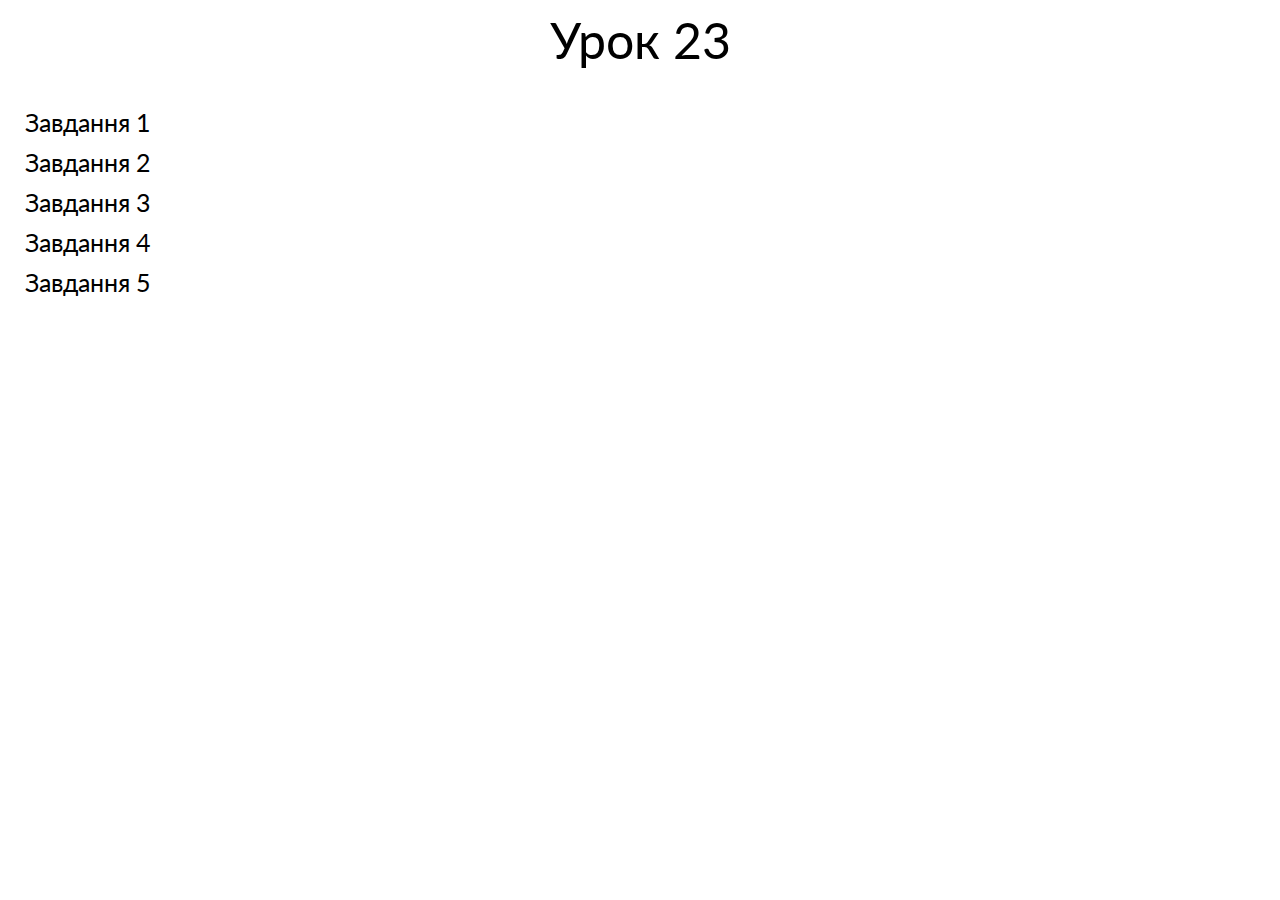
<file: index.html>
<!DOCTYPE html>
<html lang="en">

<head>
	<meta charset="UTF-8">
	<meta http-equiv="X-UA-Compatible" content="IE=edge">
	<meta name="viewport" content="width=device-width, initial-scale=1.0">
	<link rel="stylesheet" href="css/reset.css">
	<link rel="stylesheet" href="css/style.css">
	<title>Lesson_23</title>
</head>

<body>
	<div class="wrapper">
		<section>
			<header class="header">
				<div class="header__container">
					<div class="header__head head">
						<div class="head-title">
							<h1>Урок 23</h1>
						</div>
					</div>
				</div>
			</header>
		</section>
		<section>
			<main class="page">
				<div class="page__container">
					<div class="page__content">
						<ul class="page__list">
							<li class="page__item"><a href="task__0/index.html" target="_blank"> Завдання 1 </a></li>
							<li class="page__item"><a href="task__1/index.html" target="_blank"> Завдання 2 </a></li>
							<li class="page__item"><a href="task__2/index.html" target="_blank"> Завдання 3 </a></li>
							<li class="page__item"><a href="task__3/index.html" target="_blank"> Завдання 4 </a></li>
							<li class="page__item"><a href="task__4/index.html" target="_blank"> Завдання 5 </a></li>
							</li>
						</ul>
					</div>
				</div>
			</main>
		</section>
	</div>
</body>

</html>
</file>
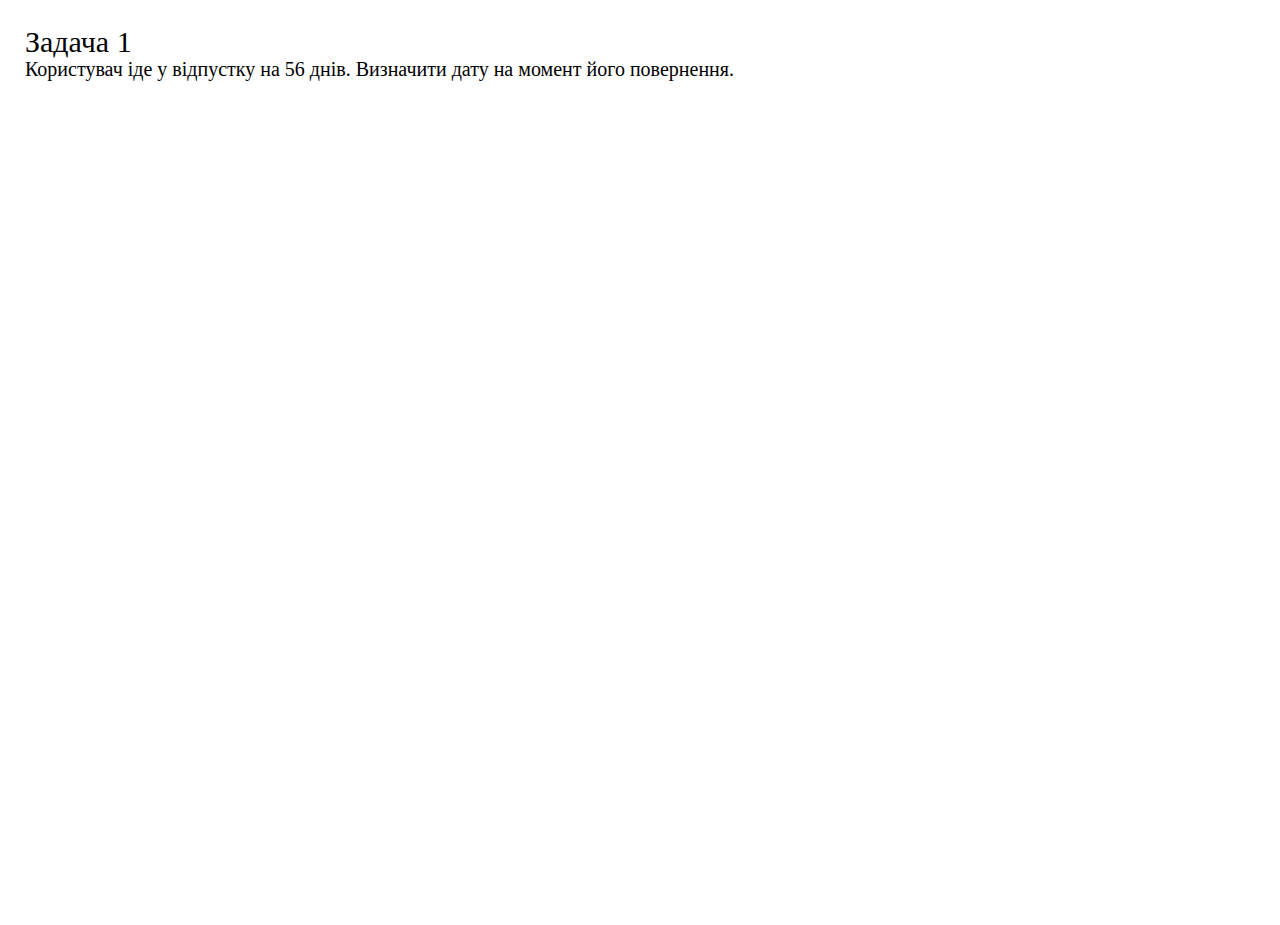
<file: task__0/index.html>
<!DOCTYPE html>
<html lang="en">

<head>
	<meta charset="UTF-8">
	<meta http-equiv="X-UA-Compatible" content="IE=edge">
	<meta name="viewport" content="width=device-width, initial-scale=1.0">
	<link rel="stylesheet" href="css/reset.css">
	<link rel="stylesheet" href="css/style.css">
	<title>task_1</title>
</head>

<body>
	<div class="head__container">
		<div class="head__title">
			<h1>Задача 1</h1>
		</div>
		<div class="head__subtitle">
			<h6> Користувач іде у відпустку на 56 днів. Визначити дату на момент його повернення.</h6>
		</div>
	</div>
	<script src="js/script.js"></script>
</body>

</html>
</file>
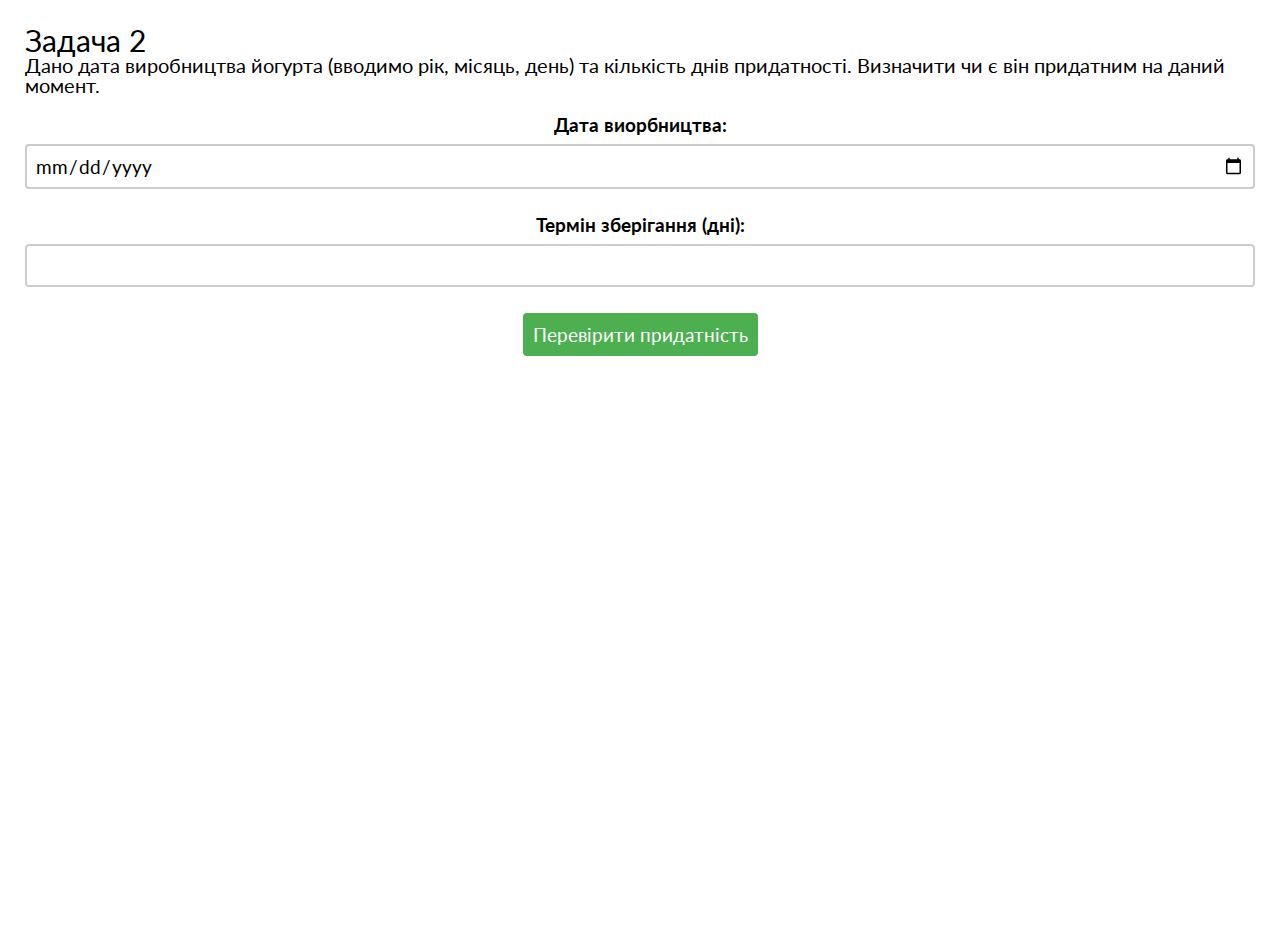
<file: task__1/index.html>
<!DOCTYPE html>
<html lang="en">

<head>
	<meta charset="UTF-8">
	<meta http-equiv="X-UA-Compatible" content="IE=edge">
	<meta name="viewport" content="width=device-width, initial-scale=1.0">
	<link rel="stylesheet" href="css/reset.css">
	<link rel="stylesheet" href="css/style.css">
	<title>task_2</title>
</head>

<body>
	<div class="head__container">
		<div class="head__title">
			<h1>Задача 2</h1>
		</div>
		<div class="head__subtitle">
			<h6>Дано дата виробництва йогурта (вводимо рік, місяць, день) та кількість днів придатності. Визначити чи є
				він придатним на
				даний момент.
			</h6>
		</div>
		<div class="head__input input">
			<label for="production-date-input">Дата виорбництва:</label>
			<input type="date" id="production-date-input"><br>

			<label for="shelf-life-input">Термін зберігання (дні):</label>
			<input type="number" id="shelf-life-input" min="1" max="365"><br>

			<button id="check-btn" onclick="checkYogurt()">Перевірити придатність</button>

			<p id="result"></p>

			<script src="js/script.js"></script>
		</div>
</body>

</html>
</file>
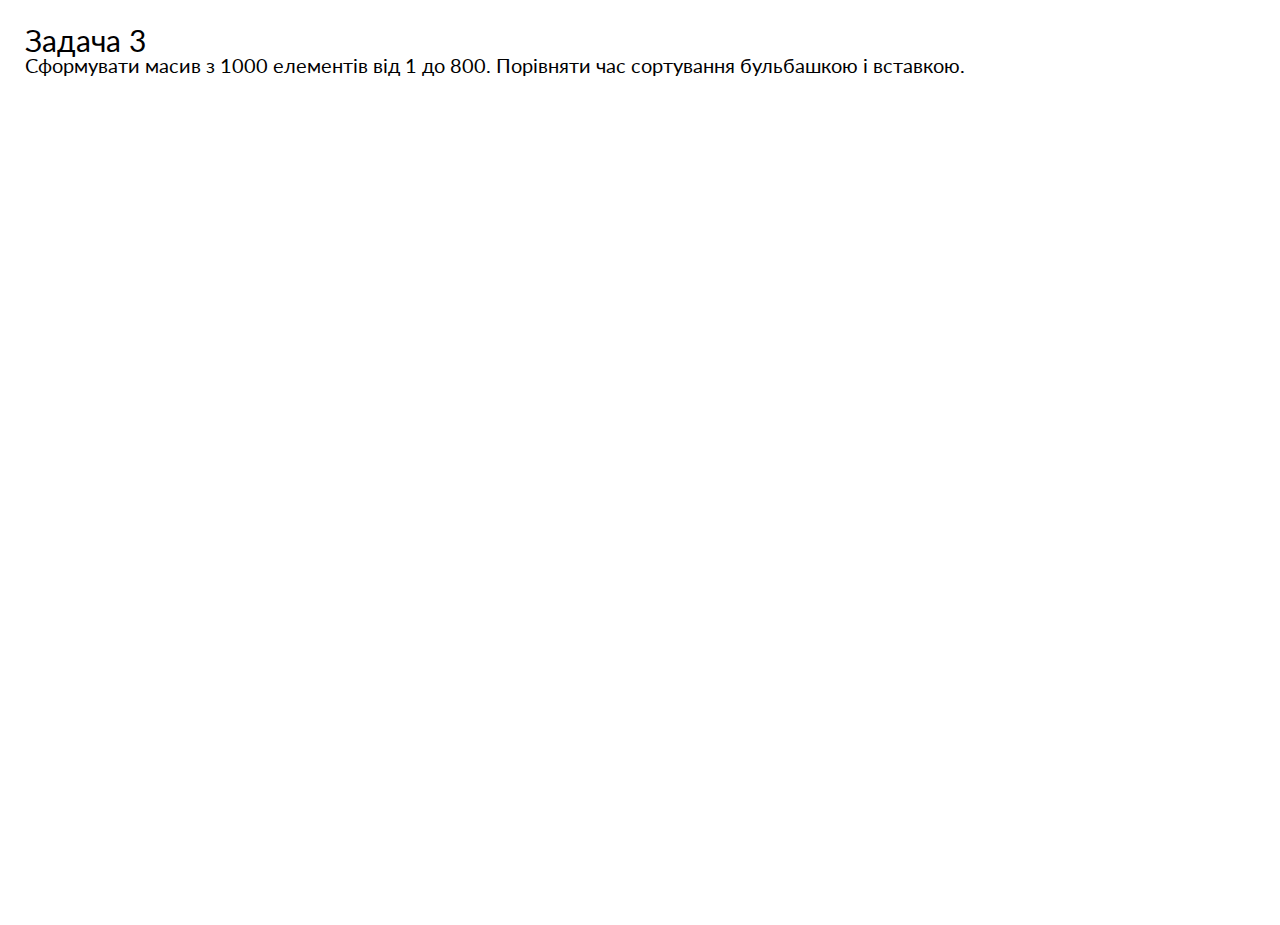
<file: task__2/index.html>
<!DOCTYPE html>
<html lang="en">

<head>
	<meta charset="UTF-8">
	<meta http-equiv="X-UA-Compatible" content="IE=edge">
	<meta name="viewport" content="width=device-width, initial-scale=1.0">
	<link rel="stylesheet" href="css/reset.css">
	<link rel="stylesheet" href="css/style.css">
	<title>task_3</title>
</head>

<body>
	<div class="head__container">
		<div class="head__title">
			<h1>Задача 3</h1>
		</div>
		<div class="head__subtitle">
			<h6>Сформувати масив з 1000 елементів від 1 до 800. Порівняти час сортування бульбашкою і вставкою.
			</h6>
		</div>
		<script src="js/script.js"></script>
	</div>


</body>

</html>
</file>
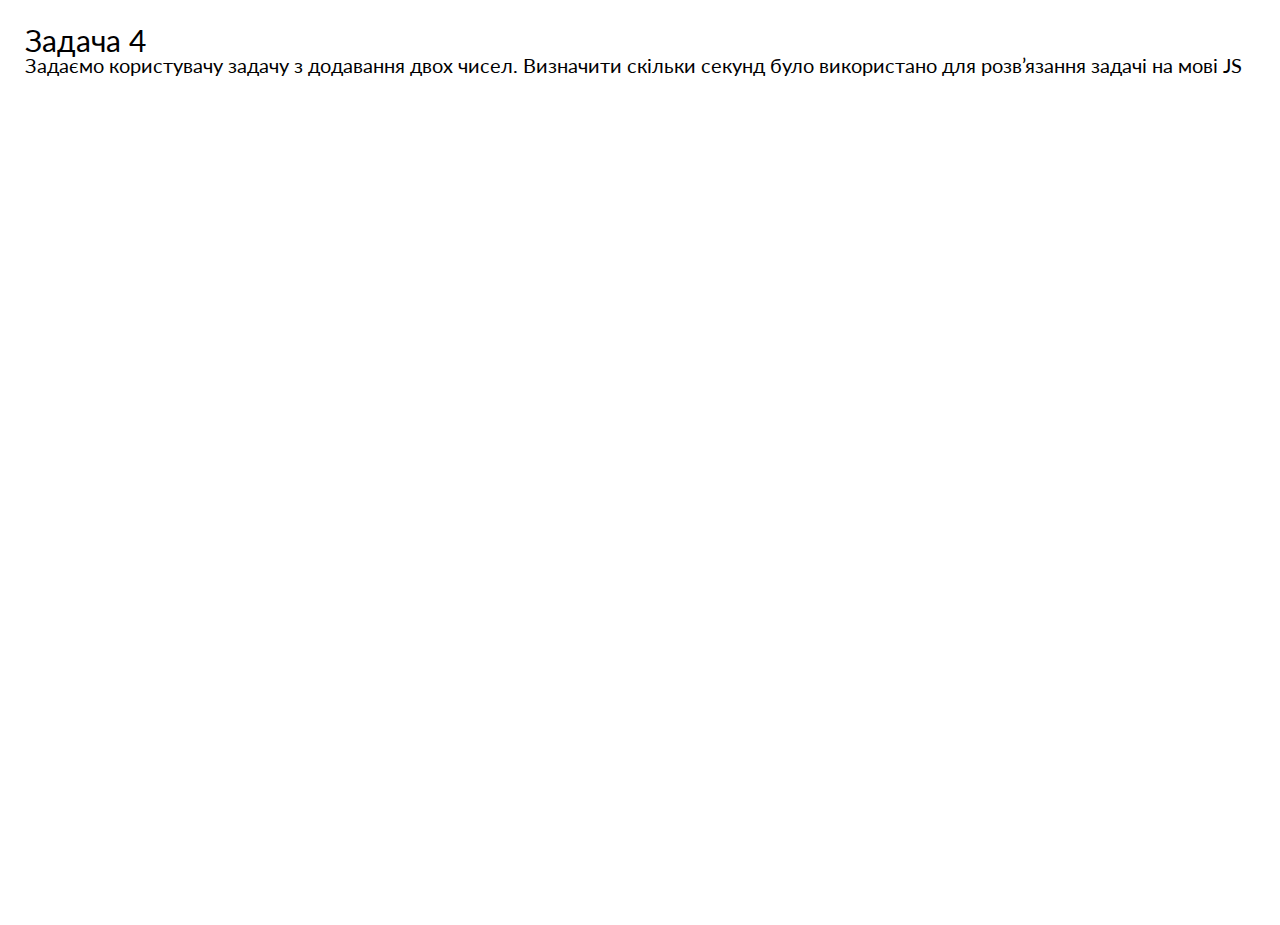
<file: task__3/index.html>
<!DOCTYPE html>
<html lang="en">

<head>
	<meta charset="UTF-8">
	<meta http-equiv="X-UA-Compatible" content="IE=edge">
	<meta name="viewport" content="width=device-width, initial-scale=1.0">
	<link rel="stylesheet" href="css/reset.css">
	<link rel="stylesheet" href="css/style.css">
	<title>task_4</title>
</head>

<body>
	<div class="head__container">
		<div class="head__title">
			<h1>Задача 4</h1>
		</div>
		<div class="head__subtitle">
			<h6>Задаємо користувачу задачу з додавання двох чисел. Визначити скільки секунд було використано для
				розв’язання задачі на
				мові JS
			</h6>
		</div>
		<div class="head__input input">
		</div>
		<script src="js/script.js"></script>
	</div>


</body>

</html>
</file>
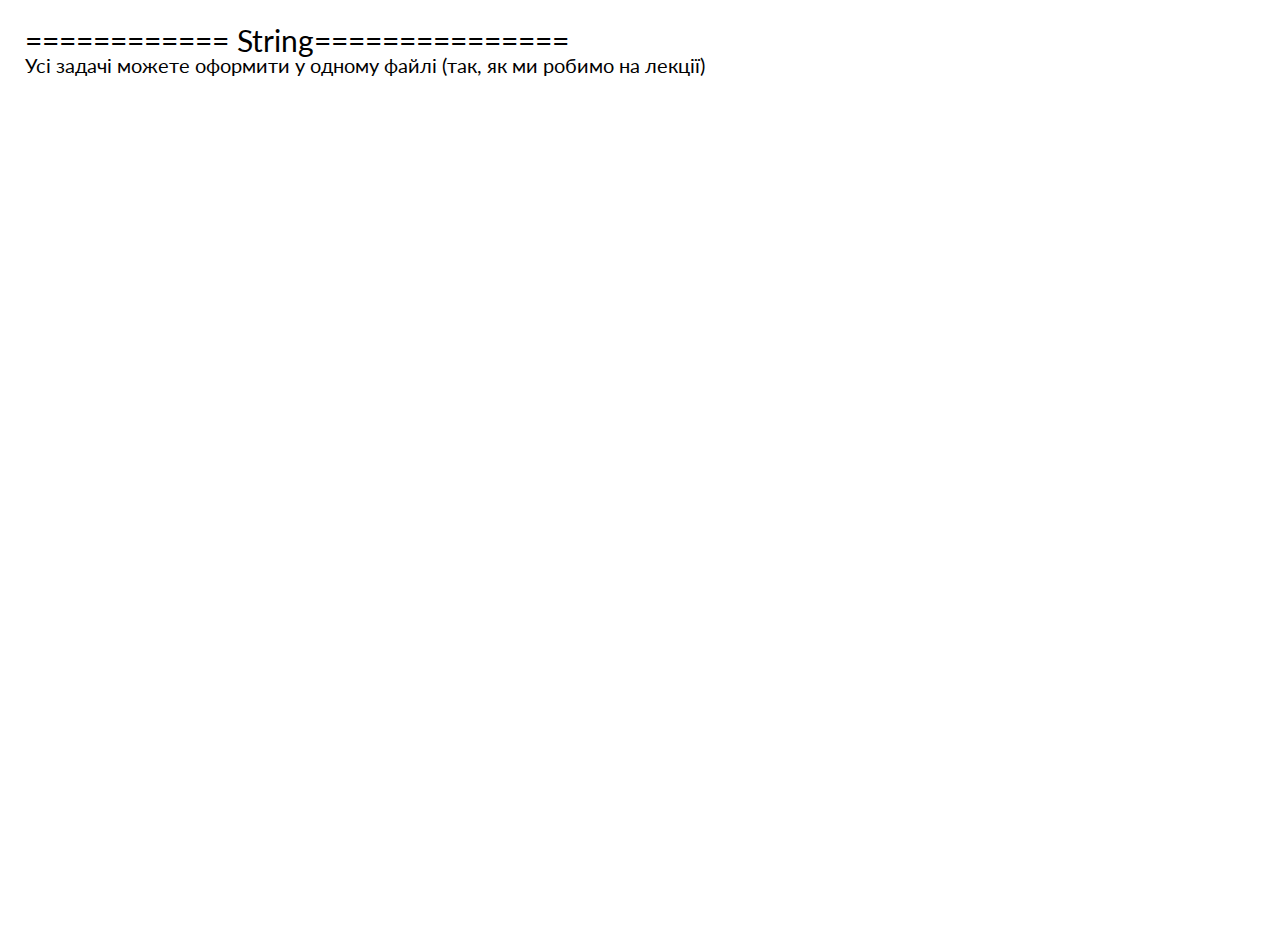
<file: task__4/index.html>
<!DOCTYPE html>
<html lang="en">

<head>
	<meta charset="UTF-8">
	<meta http-equiv="X-UA-Compatible" content="IE=edge">
	<meta name="viewport" content="width=device-width, initial-scale=1.0">
	<link rel="stylesheet" href="css/reset.css">
	<link rel="stylesheet" href="css/style.css">
	<title>============ String===============</title>
</head>

<body>
	<div class="head__container">
		<div class="head__title">
			<h1>============ String===============</h1>
		</div>
		<div class="head__subtitle">
			<h6>Усі задачі можете оформити у одному файлі (так, як ми робимо на лекції)
			</h6>
		</div>
		<div class="head__input input">
		</div>
		<script src="js/script.js"></script>
	</div>


</body>

</html>
</file>
<file: css/style.css>
@import url("https://fonts.googleapis.com/css2?family=Lato:wght@400;700;900&display=swap");

body {
	font-family: "Lato";
	color: #000000;
	background-color: #ffffff;
}

.wrapper {
	overflow: hidden;
	min-height: 100%;
	position: relative;
	display: flex;
	flex-direction: column;
}

.wrapper > main {
	flex-grow: 1;
}

[class*="__container"] {
	max-width: 1260px;
	margin: 0 auto;
	padding-left: 15px;
	padding-right: 15px;
}

.header {
	display: flex;
}
.header__container {
	margin-top: 15px;
	margin-bottom: 45px;
}
.header__head {
}
.head {
}
.head-title {
	font-size: 50px;
	align-content: center;
}
.page {
}
.page__container {
}
.page__content {
}
.page__list {
}
.page__item {
	font-size: 25px;
	padding-bottom: 15px;
}
</file>
<file: task__0/css/style.css>
/* @import url("https://fonts.googleapis.com/css2?family=Lato:wght@400;700;900&display=swap"); */
@import url("https://fonts.googleapis.com/css2?family=Inter:wght@400;700&display=swap");

body {
	font-family: "Lato";
	color: #000000;
	font-weight: 400;
	font-size: 16px;
	line-height: 1.1;
	background-color: #ffffff;
}

[class*="__container"] {
	max-width: 1260px;
	margin: 0 auto;
	padding-left: 15px;
	padding-right: 15px;
}

.page__one {
	margin-top: 25px;
}

.head__container {
	margin-top: 25px;
}
.head__title {
	font-size: 30px;
}
.head__subtitle {
	font-size: 20px;
}
.list {
	list-style-type: circle;
}

.head__input {
}
.input__container {
	display: flex;
	align-items: center;
	flex-direction: column;
	padding-top: 45px;
}
.input__container-task {
	display: flex;
	gap: 15px;
	margin-bottom: 20px;
}
.input__task-box {
}
.input__task-text {
}
.input__task-number {
	outline: 1px solid;
}
.input__task-button {
	display: flex;
	gap: 22px;
	margin-bottom: 20px;
}
.button {
}
.input__result {
}

.result_1 {
	display: flex;
	gap: 10px;
	flex-wrap: wrap;
	align-items: center;
	justify-content: center;
	align-items: stretch;
}
.card-box {
	display: flex;
	flex-direction: column;
	max-width: 200px;
	background-color: #fff;
	font-size: 16px;
	border-radius: 5px;
	border: 3px solid transparent;
	cursor: pointer;
}
.card-box:hover {
	border: 3px solid #4bf364;
	transform: translate(0, -5px);
}
.top-sellers_sticker {
	margin-bottom: 15px;
	margin-left: 5px;
	margin-top: 5px;
	background-color: orange;
	color: white;
	padding: 5px;
	border-radius: 10px;
	max-width: 150px;
}
.card-image {
	margin-bottom: 10px;
	flex-grow: 1;
}
.card-image img {
	width: 150px;
	height: 100%;
}
.card-title {
	color: black;
	margin-bottom: 10px;
}
.card-price {
	text-align: left;
	color: red;
	margin-left: 10px;
	padding: 10px;
	font-size: 22px;
}
.promotion {
	background-color: red;
	width: 50%;
}
</file>
<file: task__1/css/style.css>
@import url("https://fonts.googleapis.com/css2?family=Lato:wght@400;700;900&display=swap");

body {
	font-family: "Lato";
	color: #000000;
	background-color: #ffffff;
}

[class*="__container"] {
	max-width: 1260px;
	margin: 0 auto;
	padding-left: 15px;
	padding-right: 15px;
}

.page__one {
	margin-top: 25px;
}

.head__container {
	margin-top: 25px;
}
.head__title {
	font-size: 30px;
}
.head__subtitle {
	font-size: 20px;
}
.list {
	list-style-type: circle;
}

.head__input {
}
.input__container {
	display: flex;
	align-items: center;
	flex-direction: column;
	padding: 15px;
}
.head__input {
	display: flex;
	flex-direction: column;
	align-items: center;
	justify-content: center;
	margin-top: 20px;
}

.input label {
	font-size: 1.2em;
	font-weight: bold;
	margin-bottom: 10px;
}

.input input[type="date"],
.input input[type="number"] {
	padding: 8px;
	border: 2px solid #ccc;
	border-radius: 4px;
	margin-bottom: 10px;
	font-size: 1.2em;
}

#check-btn {
	background-color: #4caf50;
	color: white;
	border: none;
	padding: 10px;
	border-radius: 4px;
	cursor: pointer;
	font-size: 1.2em;
	margin-bottom: 10px;
}

#check-btn:hover {
	background-color: #3e8e41;
}

#result {
	font-size: 1.2em;
	font-weight: bold;
}
</file>
<file: task__2/css/style.css>
@import url("https://fonts.googleapis.com/css2?family=Lato:wght@400;700;900&display=swap");

body {
	font-family: "Lato";
	height: 100vh;
	color: #000000;
	background-color: #ffffff;
	overflow: hidden;
}

[class*="__container"] {
	max-width: 1260px;
	margin: 0 auto;
	padding-left: 15px;
	padding-right: 15px;
}

.page__one {
	margin-top: 25px;
}

.head__container {
	margin-top: 25px;
}
.head__title {
	font-size: 30px;
}
.head__subtitle {
	font-size: 20px;
}
.list {
	list-style-type: circle;
}

.head__input {
}
.input__container {
	display: flex;
	align-items: center;
	flex-direction: column;
	margin-top: 15px;
}

label {
	display: inline-block;
	width: 80px;
	text-align: right;
	margin-right: 10px;
}

input[type="number"] {
	width: 100px;
	padding: 5px;
	margin-bottom: 10px;
	border: 1px solid #ccc;
	border-radius: 4px;
	box-sizing: border-box;
}

button {
	background-color: #4caf50;
	color: white;
	padding: 10px 20px;
	border: none;
	border-radius: 4px;
	cursor: pointer;
}

button:hover {
	background-color: #3e8e41;
}

#result {
	margin-top: 20px;
	font-weight: bold;
}
</file>
<file: task__3/css/style.css>
@import url("https://fonts.googleapis.com/css2?family=Lato:wght@400;700;900&display=swap");

body {
	font-family: "Lato";
	height: 100vh;
	color: #000000;
	background-color: #ffffff;
	overflow: hidden;
}

[class*="__container"] {
	max-width: 1260px;
	margin: 0 auto;
	padding-left: 15px;
	padding-right: 15px;
}

.page__one {
	margin-top: 25px;
}

.head__container {
	margin-top: 25px;
}
.head__title {
	font-size: 30px;
}
.head__subtitle {
	font-size: 20px;
}
.list {
	list-style-type: circle;
}

.head__input {
}
.input__container {
	display: flex;
	align-items: center;
	flex-direction: column;
	margin-top: 15px;
}

label {
	display: inline-block;
	width: 80px;
	text-align: right;
	margin-right: 10px;
}

input[type="number"] {
	width: 100px;
	padding: 5px;
	margin-bottom: 10px;
	border: 1px solid #ccc;
	border-radius: 4px;
	box-sizing: border-box;
}

button {
	background-color: #4caf50;
	color: white;
	padding: 10px 20px;
	border: none;
	border-radius: 4px;
	cursor: pointer;
}

button:hover {
	background-color: #3e8e41;
}

#result {
	margin-top: 20px;
	font-weight: bold;
}
</file>
<file: task__4/css/style.css>
@import url("https://fonts.googleapis.com/css2?family=Lato:wght@400;700;900&display=swap");

body {
	font-family: "Lato";
	height: 100vh;
	color: #000000;
	background-color: #ffffff;
	overflow: hidden;
}

[class*="__container"] {
	max-width: 1260px;
	margin: 0 auto;
	padding-left: 15px;
	padding-right: 15px;
}

.page__one {
	margin-top: 25px;
}

.head__container {
	margin-top: 25px;
}
.head__title {
	font-size: 30px;
}
.head__subtitle {
	font-size: 20px;
}
.list {
	list-style-type: circle;
}

.head__input {
}
.input__container {
	display: flex;
	align-items: center;
	flex-direction: column;
	margin-top: 15px;
}

label {
	display: inline-block;
	width: 80px;
	text-align: right;
	margin-right: 10px;
}

input[type="number"] {
	width: 100px;
	padding: 5px;
	margin-bottom: 10px;
	border: 1px solid #ccc;
	border-radius: 4px;
	box-sizing: border-box;
}

button {
	background-color: #4caf50;
	color: white;
	padding: 10px 20px;
	border: none;
	border-radius: 4px;
	cursor: pointer;
}

button:hover {
	background-color: #3e8e41;
}

#result {
	margin-top: 20px;
	font-weight: bold;
}
</file>
